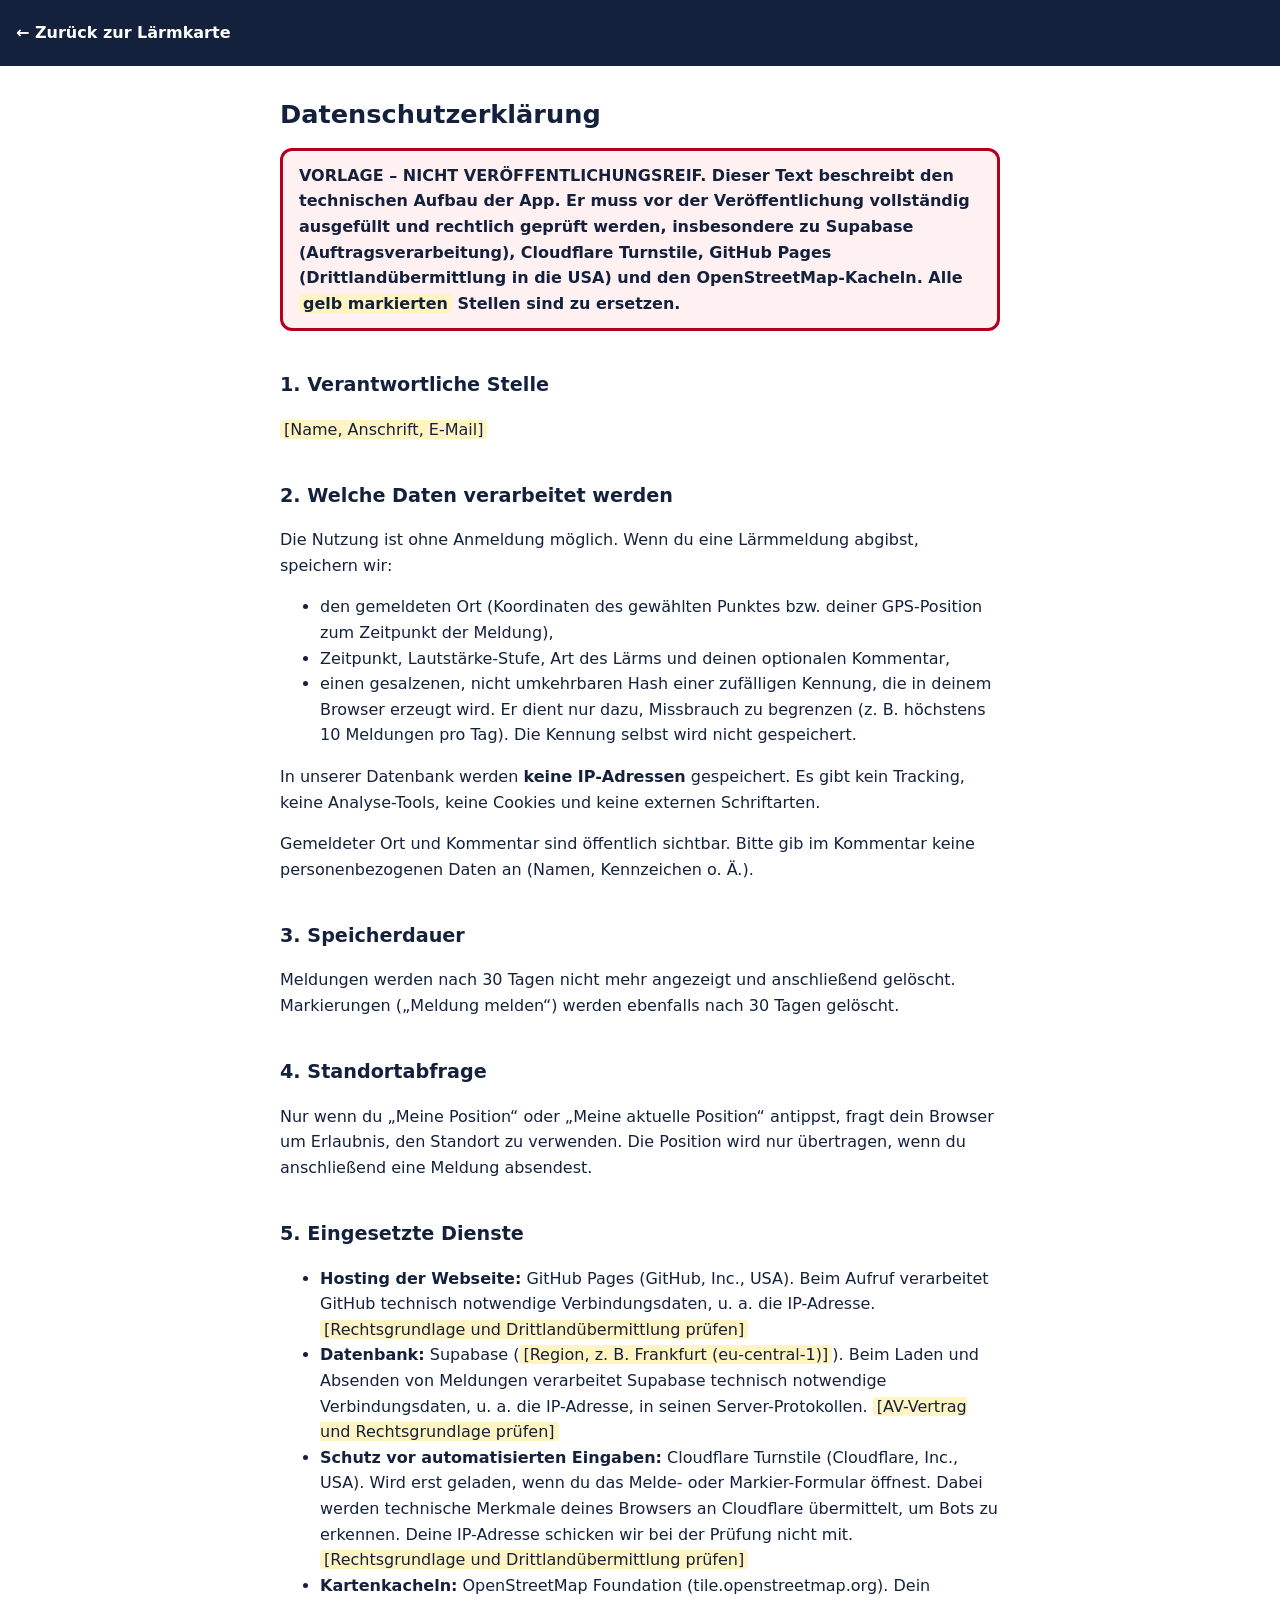
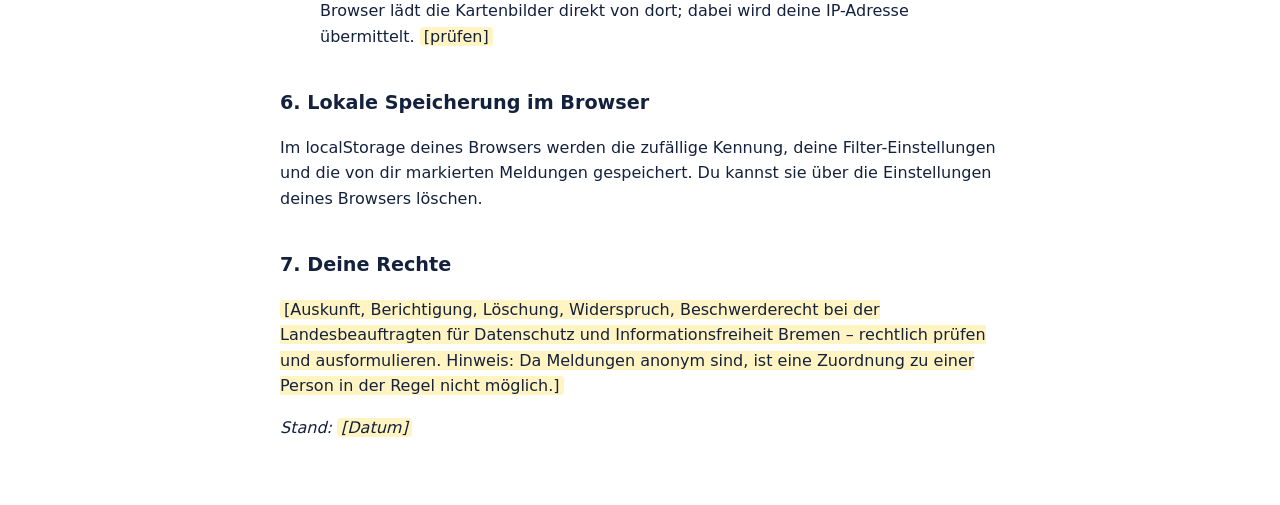
<file: datenschutz.html>
<!doctype html>
<html lang="de">
<head>
  <meta charset="utf-8">
  <meta name="viewport" content="width=device-width, initial-scale=1">
  <meta name="robots" content="noindex">
  <link rel="icon" href="favicon.svg" type="image/svg+xml">
  <link rel="stylesheet" href="page.css">
  <title>Datenschutz – Lärmkarte Bremen</title>
</head>
<body>
  <header><a href="index.html">← Zurück zur Lärmkarte</a></header>
  <main>
    <h1>Datenschutzerklärung</h1>

    <p class="warning" role="note">
      VORLAGE – NICHT VERÖFFENTLICHUNGSREIF. Dieser Text beschreibt den technischen
      Aufbau der App. Er muss vor der Veröffentlichung vollständig ausgefüllt und
      rechtlich geprüft werden, insbesondere zu Supabase (Auftragsverarbeitung), Cloudflare Turnstile,
      GitHub Pages (Drittlandübermittlung in die USA) und den OpenStreetMap-Kacheln.
      Alle <span class="placeholder">gelb markierten</span> Stellen sind zu ersetzen.
    </p>

    <h2>1. Verantwortliche Stelle</h2>
    <p><span class="placeholder">[Name, Anschrift, E-Mail]</span></p>

    <h2>2. Welche Daten verarbeitet werden</h2>
    <p>Die Nutzung ist ohne Anmeldung möglich. Wenn du eine Lärmmeldung abgibst, speichern wir:</p>
    <ul>
      <li>den gemeldeten Ort (Koordinaten des gewählten Punktes bzw. deiner GPS-Position zum Zeitpunkt der Meldung),</li>
      <li>Zeitpunkt, Lautstärke-Stufe, Art des Lärms und deinen optionalen Kommentar,</li>
      <li>einen gesalzenen, nicht umkehrbaren Hash einer zufälligen Kennung, die in deinem Browser
        erzeugt wird. Er dient nur dazu, Missbrauch zu begrenzen (z.&nbsp;B. höchstens 10 Meldungen
        pro Tag). Die Kennung selbst wird nicht gespeichert.</li>
    </ul>
    <p>
      In unserer Datenbank werden <strong>keine IP-Adressen</strong> gespeichert. Es gibt kein
      Tracking, keine Analyse-Tools, keine Cookies und keine externen Schriftarten.
    </p>
    <p>
      Gemeldeter Ort und Kommentar sind öffentlich sichtbar. Bitte gib im Kommentar keine
      personenbezogenen Daten an (Namen, Kennzeichen o.&nbsp;Ä.).
    </p>

    <h2>3. Speicherdauer</h2>
    <p>
      Meldungen werden nach 30 Tagen nicht mehr angezeigt und anschließend gelöscht.
      Markierungen („Meldung melden“) werden ebenfalls nach 30 Tagen gelöscht.
    </p>

    <h2>4. Standortabfrage</h2>
    <p>
      Nur wenn du „Meine Position“ oder „Meine aktuelle Position“ antippst, fragt dein Browser
      um Erlaubnis, den Standort zu verwenden. Die Position wird nur übertragen, wenn du
      anschließend eine Meldung absendest.
    </p>

    <h2>5. Eingesetzte Dienste</h2>
    <ul>
      <li>
        <strong>Hosting der Webseite:</strong> GitHub Pages (GitHub, Inc., USA). Beim Aufruf
        verarbeitet GitHub technisch notwendige Verbindungsdaten, u.&nbsp;a. die IP-Adresse.
        <span class="placeholder">[Rechtsgrundlage und Drittlandübermittlung prüfen]</span>
      </li>
      <li>
        <strong>Datenbank:</strong> Supabase
        (<span class="placeholder">[Region, z.&nbsp;B. Frankfurt (eu-central-1)]</span>).
        Beim Laden und Absenden von Meldungen verarbeitet Supabase technisch notwendige
        Verbindungsdaten, u.&nbsp;a. die IP-Adresse, in seinen Server-Protokollen.
        <span class="placeholder">[AV-Vertrag und Rechtsgrundlage prüfen]</span>
      </li>
      <li>
        <strong>Schutz vor automatisierten Eingaben:</strong> Cloudflare Turnstile (Cloudflare, Inc., USA).
        Wird erst geladen, wenn du das Melde- oder Markier-Formular öffnest. Dabei werden technische
        Merkmale deines Browsers an Cloudflare übermittelt, um Bots zu erkennen. Deine IP-Adresse
        schicken wir bei der Prüfung nicht mit.
        <span class="placeholder">[Rechtsgrundlage und Drittlandübermittlung prüfen]</span>
      </li>
      <li>
        <strong>Kartenkacheln:</strong> OpenStreetMap Foundation (tile.openstreetmap.org).
        Dein Browser lädt die Kartenbilder direkt von dort; dabei wird deine IP-Adresse übermittelt.
        <span class="placeholder">[prüfen]</span>
      </li>
    </ul>

    <h2>6. Lokale Speicherung im Browser</h2>
    <p>
      Im localStorage deines Browsers werden die zufällige Kennung, deine Filter-Einstellungen
      und die von dir markierten Meldungen gespeichert. Du kannst sie über die Einstellungen
      deines Browsers löschen.
    </p>

    <h2>7. Deine Rechte</h2>
    <p>
      <span class="placeholder">[Auskunft, Berichtigung, Löschung, Widerspruch, Beschwerderecht bei
      der Landesbeauftragten für Datenschutz und Informationsfreiheit Bremen – rechtlich prüfen und
      ausformulieren. Hinweis: Da Meldungen anonym sind, ist eine Zuordnung zu einer Person in der
      Regel nicht möglich.]</span>
    </p>

    <p><em>Stand: <span class="placeholder">[Datum]</span></em></p>
  </main>
</body>
</html>
</file>
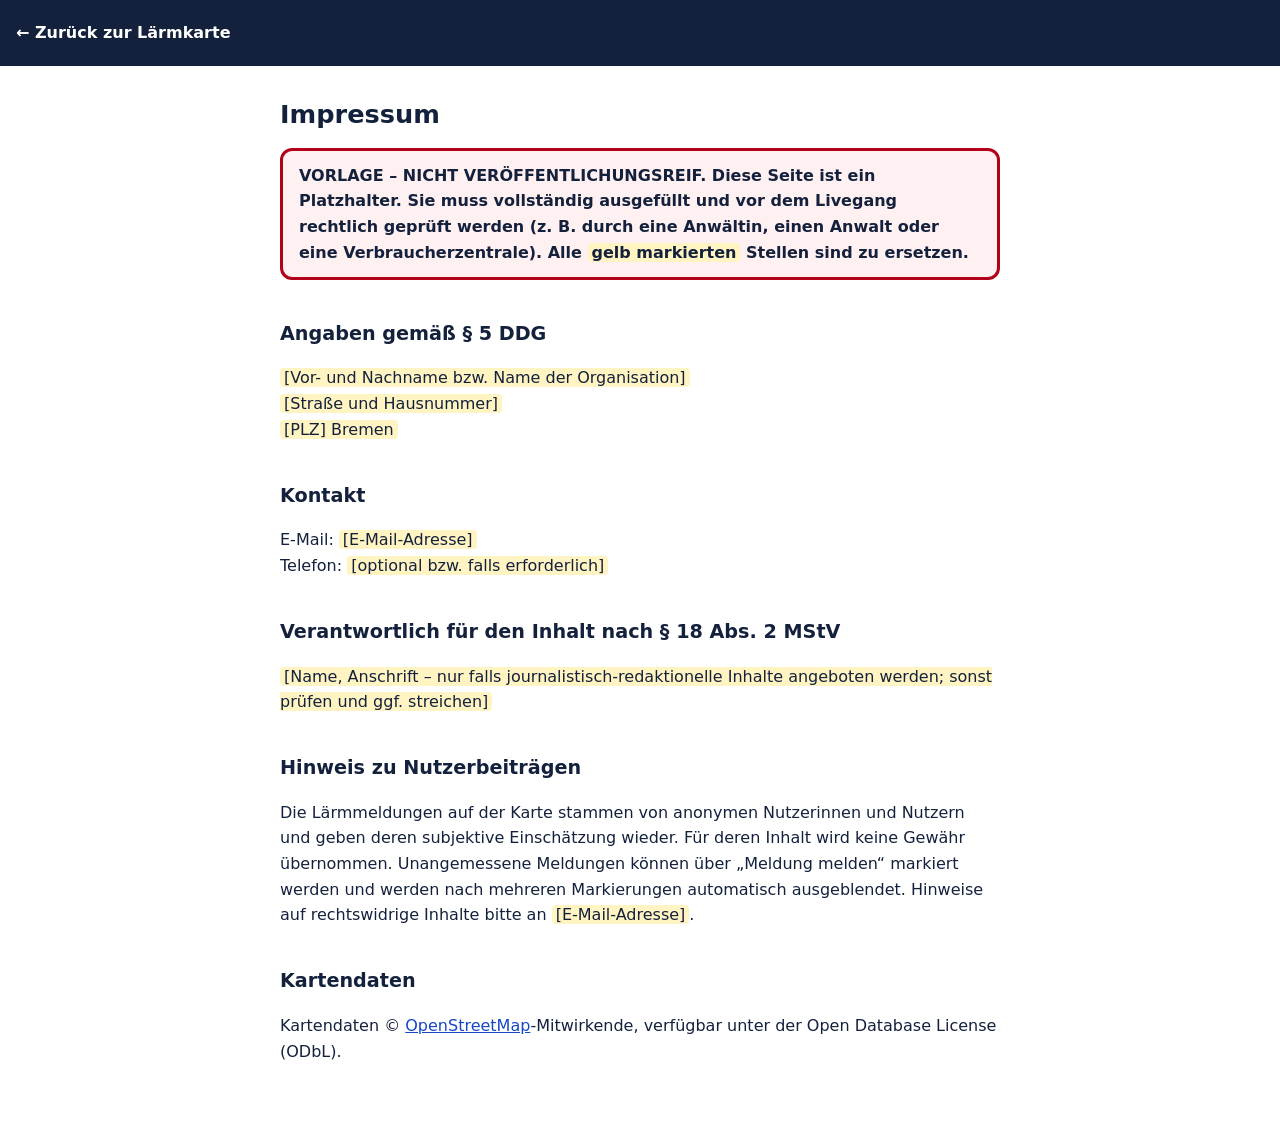
<file: impressum.html>
<!doctype html>
<html lang="de">
<head>
  <meta charset="utf-8">
  <meta name="viewport" content="width=device-width, initial-scale=1">
  <meta name="robots" content="noindex">
  <link rel="icon" href="favicon.svg" type="image/svg+xml">
  <link rel="stylesheet" href="page.css">
  <title>Impressum – Lärmkarte Bremen</title>
</head>
<body>
  <header><a href="index.html">← Zurück zur Lärmkarte</a></header>
  <main>
    <h1>Impressum</h1>

    <p class="warning" role="note">
      VORLAGE – NICHT VERÖFFENTLICHUNGSREIF. Diese Seite ist ein Platzhalter.
      Sie muss vollständig ausgefüllt und vor dem Livegang rechtlich geprüft
      werden (z.&nbsp;B. durch eine Anwältin, einen Anwalt oder eine
      Verbraucherzentrale). Alle <span class="placeholder">gelb markierten</span>
      Stellen sind zu ersetzen.
    </p>

    <h2>Angaben gemäß § 5 DDG</h2>
    <p>
      <span class="placeholder">[Vor- und Nachname bzw. Name der Organisation]</span><br>
      <span class="placeholder">[Straße und Hausnummer]</span><br>
      <span class="placeholder">[PLZ] Bremen</span>
    </p>

    <h2>Kontakt</h2>
    <p>
      E-Mail: <span class="placeholder">[E-Mail-Adresse]</span><br>
      Telefon: <span class="placeholder">[optional bzw. falls erforderlich]</span>
    </p>

    <h2>Verantwortlich für den Inhalt nach § 18 Abs. 2 MStV</h2>
    <p><span class="placeholder">[Name, Anschrift – nur falls journalistisch-redaktionelle Inhalte angeboten werden; sonst prüfen und ggf. streichen]</span></p>

    <h2>Hinweis zu Nutzerbeiträgen</h2>
    <p>
      Die Lärmmeldungen auf der Karte stammen von anonymen Nutzerinnen und
      Nutzern und geben deren subjektive Einschätzung wieder. Für deren
      Inhalt wird keine Gewähr übernommen. Unangemessene Meldungen können
      über „Meldung melden“ markiert werden und werden nach mehreren
      Markierungen automatisch ausgeblendet. Hinweise auf rechtswidrige
      Inhalte bitte an <span class="placeholder">[E-Mail-Adresse]</span>.
    </p>

    <h2>Kartendaten</h2>
    <p>
      Kartendaten © <a href="https://www.openstreetmap.org/copyright">OpenStreetMap</a>-Mitwirkende,
      verfügbar unter der Open Database License (ODbL).
    </p>
  </main>
</body>
</html>
</file>
<file: page.css>
:root {
  --ink: #14213d;
  --primary: #1747c9;
  font-family: system-ui, -apple-system, "Segoe UI", Roboto, "Helvetica Neue", Arial, sans-serif;
  line-height: 1.6;
  color: var(--ink);
  background: #fff;
}
body { margin: 0; }
header { background: var(--ink); color: #fff; padding: 12px 16px; }
header a { color: #fff; font-weight: 700; text-decoration: none; display: inline-block; padding: 8px 0; }
main { max-width: 720px; margin: 0 auto; padding: 16px 16px 48px; }
h1 { font-size: 1.6rem; line-height: 1.25; }
h2 { font-size: 1.2rem; margin-top: 2em; }
a { color: var(--primary); }
.warning {
  border: 3px solid #b3001b;
  background: #fff0f2;
  border-radius: 12px;
  padding: 12px 16px;
  font-weight: 600;
}
.placeholder { background: #fff4c2; padding: 0 4px; border-radius: 4px; }
:focus-visible { outline: 3px solid #ffbf47; outline-offset: 2px; }
</file>
